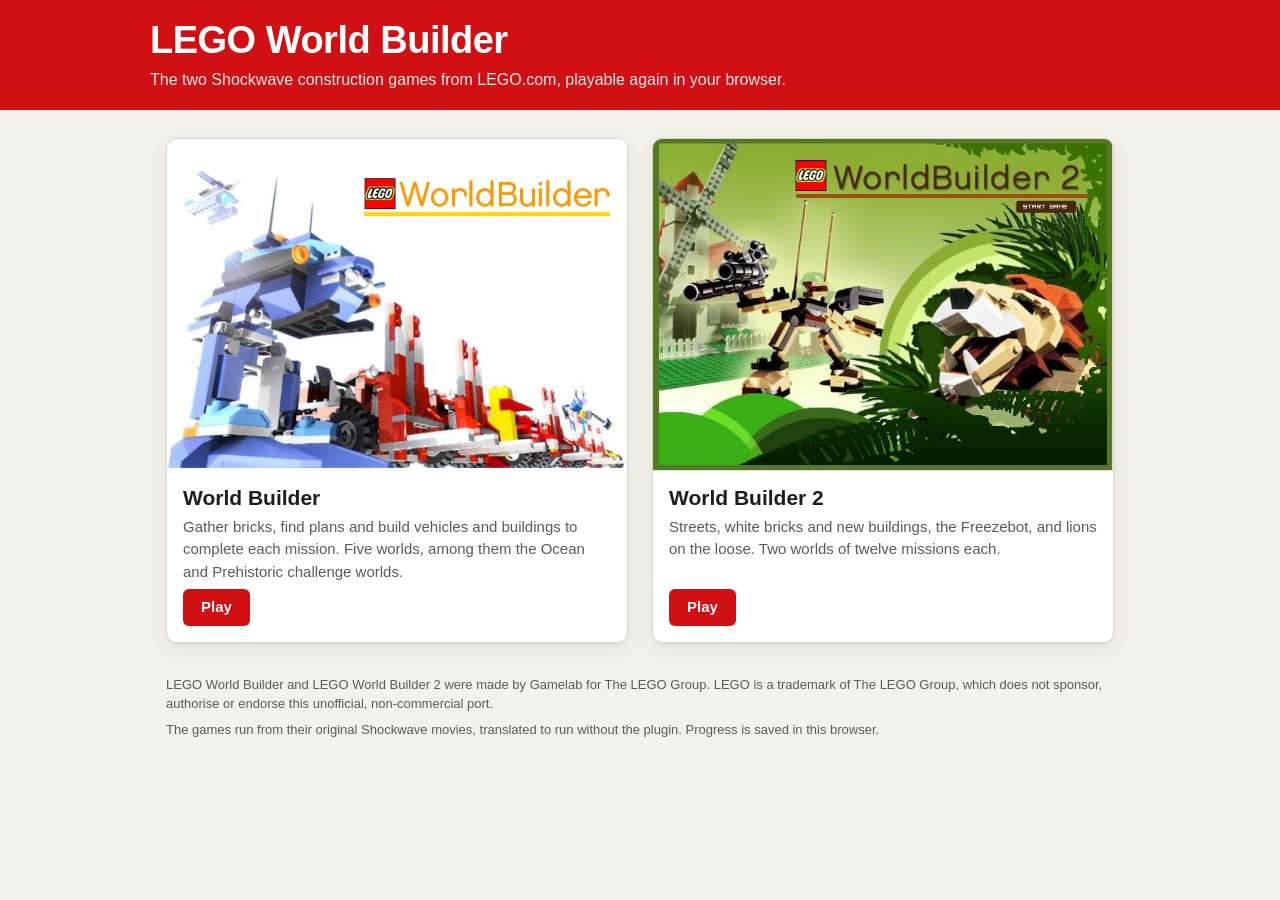
<file: index.html>
<!DOCTYPE html>
<html lang="en">
<head>
<meta charset="utf-8">
<meta name="viewport" content="width=device-width, initial-scale=1">
<title>LEGO World Builder</title>
<meta name="description" content="LEGO World Builder and LEGO World Builder 2, the Shockwave construction games by Gamelab for LEGO.com, running in the browser without Shockwave.">
<link rel="icon" href="assets/wb1/icon.png">
<style>
  :root {
    --bg: #f4f1ea;
    --card: #ffffff;
    --ink: #1d1d1b;
    --muted: #5d5a54;
    --line: #ddd7cb;
    --accent: #d01012;
    --accent-ink: #ffffff;
    --shadow: 0 1px 2px rgba(0, 0, 0, .06), 0 6px 18px rgba(0, 0, 0, .08);
  }
  @media (prefers-color-scheme: dark) {
    :root:not([data-theme="light"]) {
      --bg: #17171a;
      --card: #222226;
      --ink: #eeeae2;
      --muted: #a8a49c;
      --line: #34343a;
      --shadow: 0 1px 2px rgba(0, 0, 0, .4), 0 6px 18px rgba(0, 0, 0, .35);
    }
  }
  * { box-sizing: border-box; }
  html { -webkit-text-size-adjust: 100%; }
  body {
    margin: 0;
    background: var(--bg);
    color: var(--ink);
    font: 16px/1.5 Arial, "Liberation Sans", Helvetica, sans-serif;
  }
  header {
    background: var(--accent);
    color: var(--accent-ink);
    padding: 20px 16px 18px;
  }
  header .wrap, main, footer { max-width: 980px; margin: 0 auto; }
  h1 { margin: 0; font: 900 clamp(26px, 5vw, 38px)/1.1 "Arial Black", Arial, sans-serif; letter-spacing: -.5px; }
  header p { margin: 6px 0 0; opacity: .92; }
  main { padding: 28px 16px 8px; display: grid; grid-template-columns: repeat(auto-fit, minmax(280px, 1fr)); gap: 24px; }
  .game {
    display: flex; flex-direction: column;
    background: var(--card); border: 1px solid var(--line); border-radius: 10px;
    box-shadow: var(--shadow); overflow: hidden; color: inherit; text-decoration: none;
    transition: transform .12s ease, box-shadow .12s ease;
  }
  .game:hover, .game:focus-visible { transform: translateY(-2px); box-shadow: 0 2px 4px rgba(0,0,0,.08), 0 12px 28px rgba(0,0,0,.14); }
  .game:focus-visible { outline: 3px solid var(--accent); outline-offset: 2px; }
  .game img { display: block; width: 100%; height: auto; aspect-ratio: 610 / 440; object-fit: cover; background: #ccc; }
  .game .body { padding: 14px 16px 16px; display: flex; flex-direction: column; gap: 6px; flex: 1; }
  .game h2 { margin: 0; font: 900 21px/1.2 "Arial Black", Arial, sans-serif; }
  .game p { margin: 0; color: var(--muted); font-size: 15px; }
  .play {
    margin-top: auto; align-self: flex-start; padding: 7px 18px; border-radius: 6px;
    background: var(--accent); color: var(--accent-ink); font-weight: bold; font-size: 15px;
  }
  footer { padding: 18px 16px 32px; color: var(--muted); font-size: 13px; }
  footer p { margin: 6px 0; }
  footer a { color: inherit; }
</style>
</head>
<body>
<header>
  <div class="wrap">
    <h1>LEGO World Builder</h1>
    <p>The two Shockwave construction games from LEGO.com, playable again in your browser.</p>
  </div>
</header>
<main>
  <a class="game" href="wb1/">
    <img src="assets/wb1/title.jpg" alt="The title screen of LEGO World Builder" width="610" height="440">
    <div class="body">
      <h2>World Builder</h2>
      <p>Gather bricks, find plans and build vehicles and buildings to complete each mission. Five worlds, among them the Ocean and Prehistoric challenge worlds.</p>
      <span class="play">Play</span>
    </div>
  </a>
  <a class="game" href="wb2/">
    <img src="assets/wb2/title.jpg" alt="The title screen of LEGO World Builder 2" width="610" height="440">
    <div class="body">
      <h2>World Builder 2</h2>
      <p>Streets, white bricks and new buildings, the Freezebot, and lions on the loose. Two worlds of twelve missions each.</p>
      <span class="play">Play</span>
    </div>
  </a>
</main>
<footer>
  <p>LEGO World Builder and LEGO World Builder 2 were made by Gamelab for The LEGO Group. LEGO is a trademark of The LEGO Group, which does not sponsor, authorise or endorse this unofficial, non-commercial port.</p>
  <p>The games run from their original Shockwave movies, translated to run without the plugin. Progress is saved in this browser.</p>
</footer>
</body>
</html>
</file>
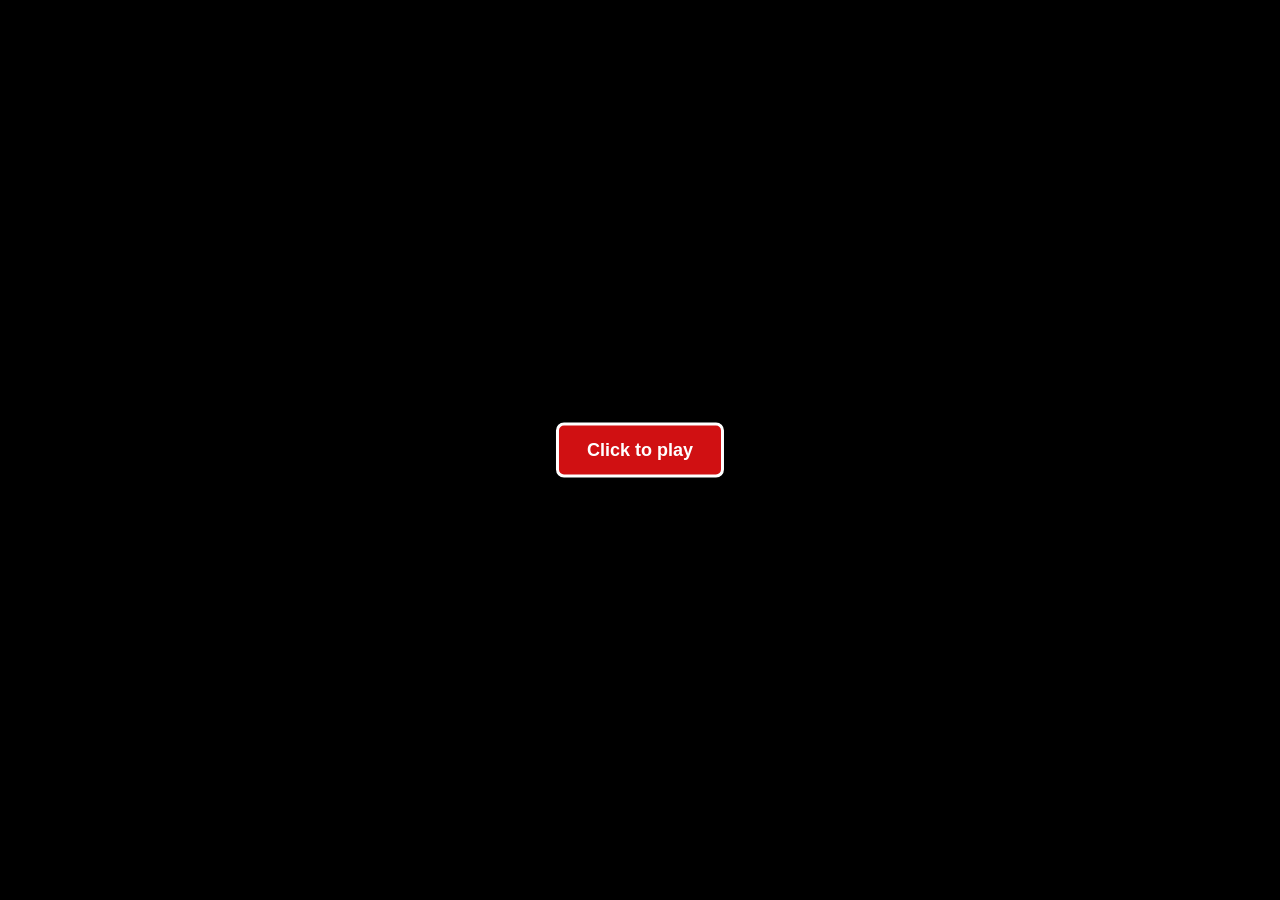
<file: wb1/index.html>
<!DOCTYPE html>
<html lang="en">
<head>
<meta charset="utf-8">
<meta name="viewport" content="width=device-width, initial-scale=1">
<title>LEGO World Builder</title>
<meta name="description" content="LEGO World Builder, the Shockwave construction game by Gamelab for LEGO.com, running in the browser without Shockwave.">
<link rel="icon" href="../assets/wb1/icon.png">
<link rel="stylesheet" href="../src/page.css">
</head>
<body data-game="wb1">
<canvas id="stage" tabindex="0" aria-label="LEGO World Builder"></canvas>
<p id="status" role="status">Loading…</p>
<button id="gate" type="button" hidden>Click to play</button>
<noscript><p class="noscript">LEGO World Builder needs JavaScript to run.</p></noscript>
<script type="module" src="../src/main.js"></script>
</body>
</html>
</file>
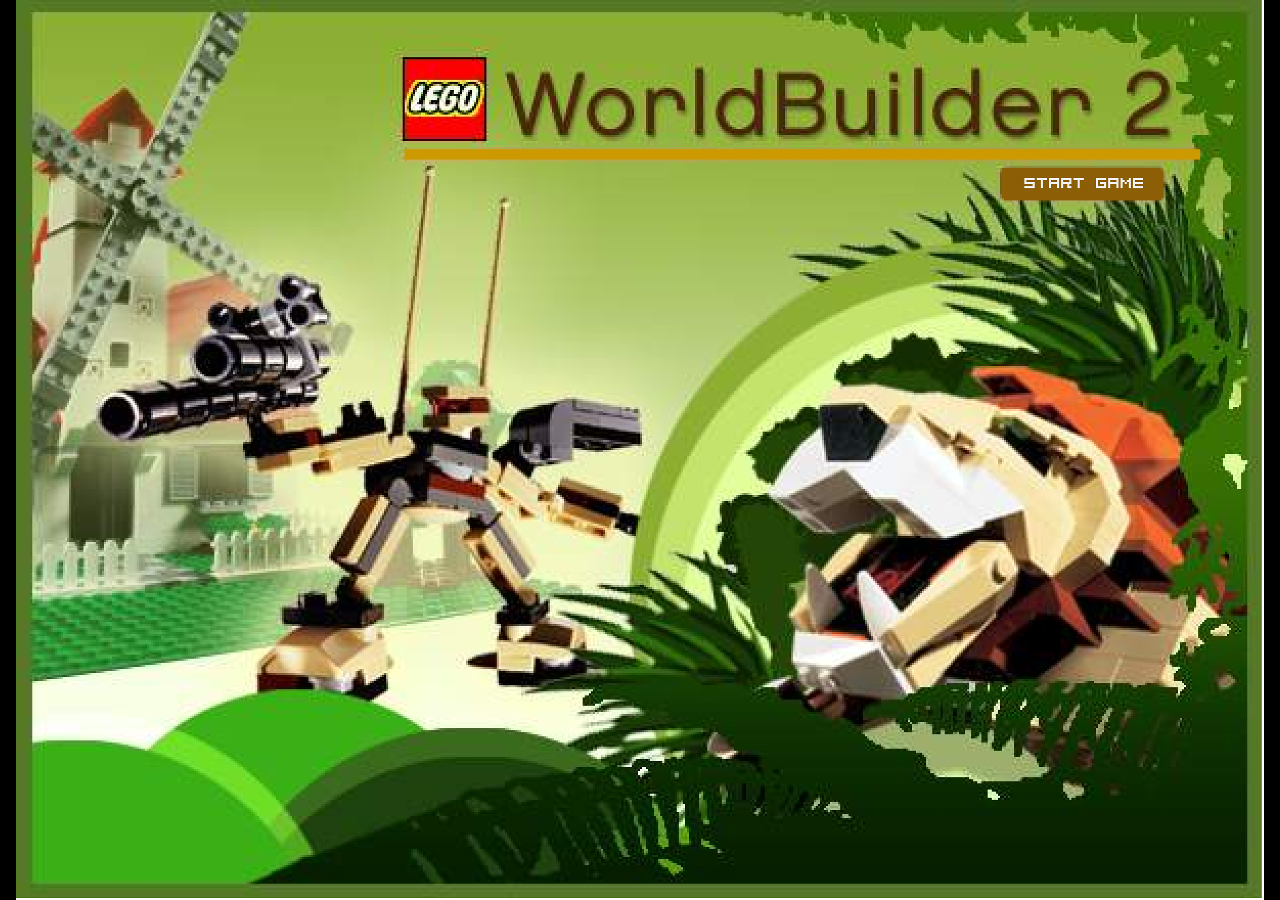
<file: wb2/index.html>
<!DOCTYPE html>
<html lang="en">
<head>
<meta charset="utf-8">
<meta name="viewport" content="width=device-width, initial-scale=1">
<title>LEGO World Builder 2</title>
<meta name="description" content="LEGO World Builder 2, the Shockwave construction game by Gamelab for LEGO.com, running in the browser without Shockwave.">
<link rel="icon" href="../assets/wb2/icon.png">
<link rel="stylesheet" href="../src/page.css">
</head>
<body data-game="wb2">
<canvas id="stage" tabindex="0" aria-label="LEGO World Builder 2"></canvas>
<p id="status" role="status">Loading…</p>
<button id="gate" type="button" hidden>Click to play</button>
<noscript><p class="noscript">LEGO World Builder 2 needs JavaScript to run.</p></noscript>
<script type="module" src="../src/main.js"></script>
</body>
</html>
</file>
<file: src/page.css>
/* The game pages: the stage fills the window, letterboxed on black. */
html, body { margin: 0; height: 100%; background: #000; overflow: hidden; }
#stage { display: block; width: 100vw; height: 100vh; height: 100dvh; touch-action: none; outline: none; }
#status, .noscript { position: absolute; inset: 0; margin: 0; display: grid; place-items: center; padding: 0 16px;
  color: #ccc; font: 16px Arial, sans-serif; text-align: center; pointer-events: none; }
#status[hidden] { display: none; }
#gate { position: absolute; left: 50%; top: 50%; transform: translate(-50%, -50%); padding: 14px 28px;
  font: bold 18px Arial, sans-serif; color: #fff; background: #d01012; border: 3px solid #fff; border-radius: 8px;
  cursor: pointer; }
#gate[hidden] { display: none; }
</file>
